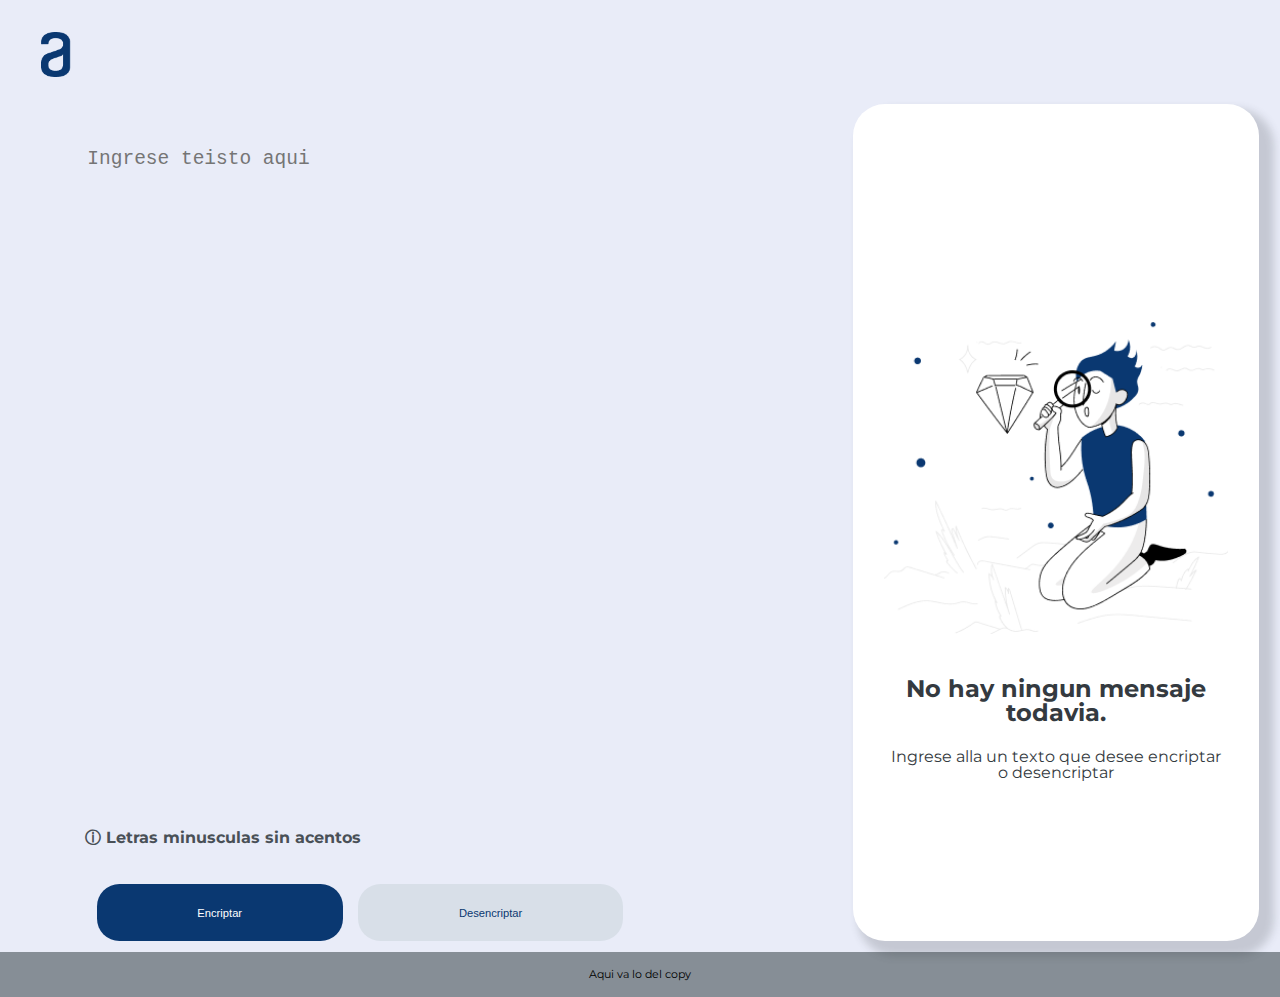
<file: index.html>
<!DOCTYPE html>
<html lang="es">
    <head>
        <meta charset="UTF-8">
        <meta name="viewport" content="width=device-width">
        <title>Reto encriptador de Alura</title>
        <link rel="stylesheet" href="reset.css">
        <link rel="stylesheet" href="encriptadorestilos.css">

        <link rel="preconnect" href="https://fonts.googleapis.com">
        <link rel="preconnect" href="https://fonts.gstatic.com" crossorigin>
        <link href="https://fonts.googleapis.com/css2?family=Inter&family=Montserrat:wght@300&display=swap" rel="stylesheet">

        <script src="logicacodigo.js"></script>
    </head>

    <body class="cajaprincipal">

        <header>
            <div class="encabezado">
                <!--<h1>Titulo de la pagina</h1>-->
                <a href="Encriptador.html"><img src="Logo.png" alt="Logo de ALura"></a>
            </div>

        </header>

        <main >

            <div class="cajacontenido">

           
                <section class="parte1">

                    <textarea placeholder="Ingrese teisto aqui" class="entrada1" id="textoentrada"></textarea>

                    
                    <div class="botonesytexto">
                        <p class="textoespecialintro">&#9432; Letras minusculas sin acentos</p>

                        <button class="boton botonencriptar" onclick="encriptador()">Encriptar</button>

                        <button class="boton" onclick="desencriptar()">Desencriptar</button>
                    </div>    

                </section>
                    
                <section class="parte2">

                    <div class="elementoscolumnader">
                    
                        <img src="Muñeco.png" alt="Figura del men con la lupa" class="imagenmuneco" id="figuramuneco">

                        <p class="textoespecial" id="texto1">No hay ningun mensaje todavia.</p>

                        <p id="texto2">Ingrese alla un texto que desee encriptar o desencriptar</p>

                    </div>    

                    <textarea id="textosalida"></textarea>

                    <button id="botoncopiar" onclick="copiar()" class="boton">Copiamee!</button>

                </section>    


                    
                 


            </div>

            

        </main>


        <footer class="piedepagina">

            <p>Aqui va lo del copy</p>


            
        </footer>





    </body>

</html>
</file>
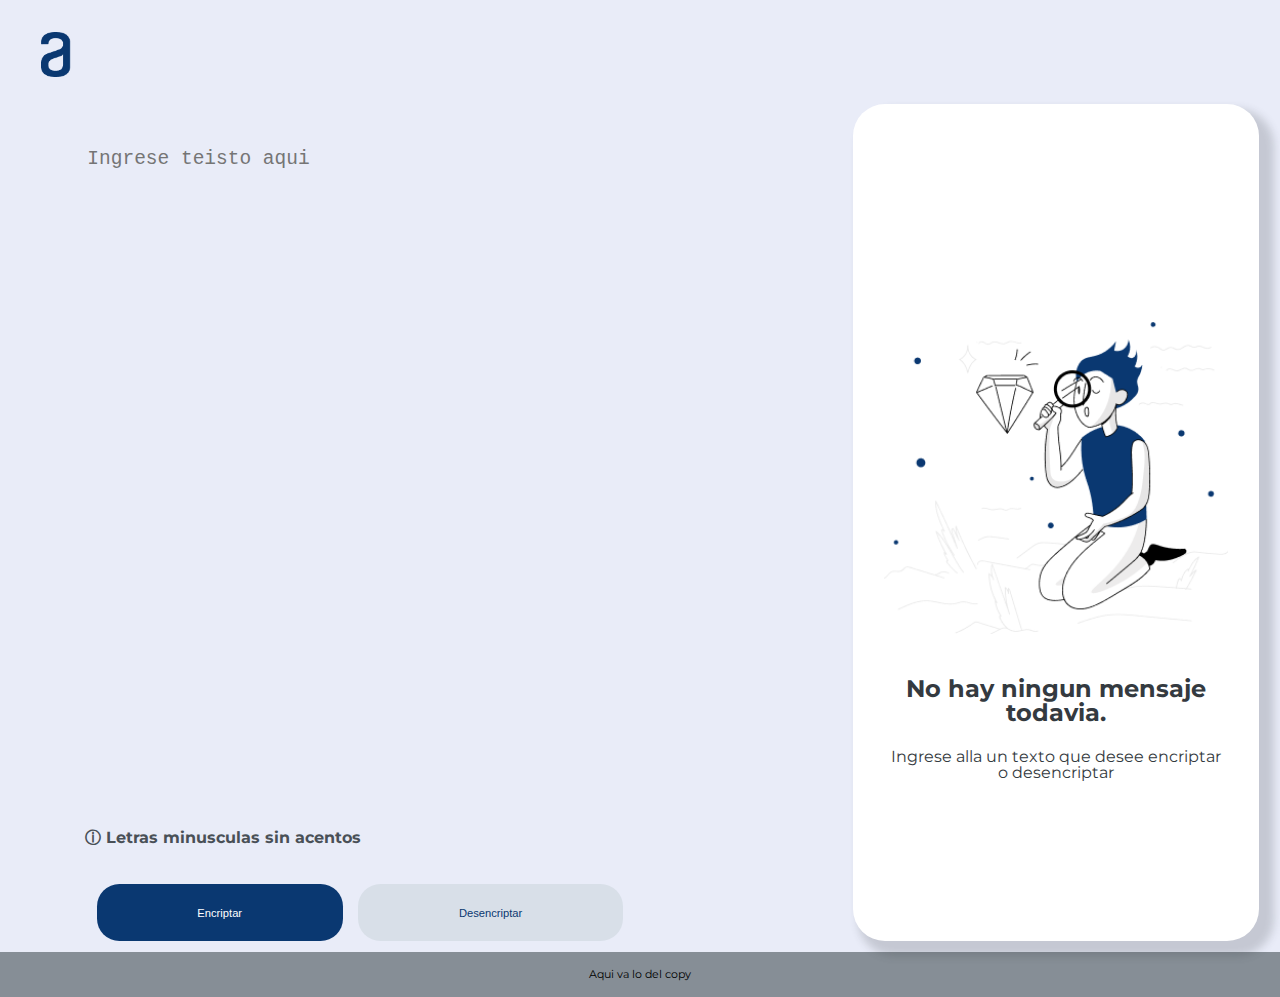
<file: Encriptador.html>
<!DOCTYPE html>
<html lang="es">
    <head>
        <meta charset="UTF-8">
        <meta name="viewport" content="width=device-width">
        <title>Reto encriptador de Alura</title>
        <link rel="stylesheet" href="reset.css">
        <link rel="stylesheet" href="encriptadorestilos.css">

        <link rel="preconnect" href="https://fonts.googleapis.com">
        <link rel="preconnect" href="https://fonts.gstatic.com" crossorigin>
        <link href="https://fonts.googleapis.com/css2?family=Inter&family=Montserrat:wght@300&display=swap" rel="stylesheet">

        <script src="logicacodigo.js"></script>
    </head>

    <body class="cajaprincipal">

        <header>
            <div class="encabezado">
                <!--<h1>Titulo de la pagina</h1>-->
                <a href="Encriptador.html"><img src="Logo.png" alt="Logo de ALura"></a>
            </div>

        </header>

        <main >

            <div class="cajacontenido">

           
                <section class="parte1">

                    <textarea placeholder="Ingrese teisto aqui" class="entrada1" id="textoentrada"></textarea>

                    
                    <div class="botonesytexto">
                        <p class="textoespecialintro">&#9432; Letras minusculas sin acentos</p>

                        <button class="boton botonencriptar" onclick="encriptador()">Encriptar</button>

                        <button class="boton" onclick="desencriptar()">Desencriptar</button>
                    </div>    

                </section>
                    
                <section class="parte2">

                    <div class="elementoscolumnader">
                    
                        <img src="Muñeco.png" alt="Figura del men con la lupa" class="imagenmuneco" id="figuramuneco">

                        <p class="textoespecial" id="texto1">No hay ningun mensaje todavia.</p>

                        <p id="texto2">Ingrese alla un texto que desee encriptar o desencriptar</p>

                    </div>    

                    <textarea id="textosalida"></textarea>

                    <button id="botoncopiar" onclick="copiar()" class="boton">Copiamee!</button>

                </section>    


                    
                 


            </div>

            

        </main>


        <footer class="piedepagina">

            <p>Aqui va lo del copy</p>


            
        </footer>





    </body>

</html>
</file>
<file: encriptadorestilos.css>
.cajaprincipal{
    background: #E9ECF8;
    width: 100%;
    font-family: 'Inter', sans-serif;
    font-family: 'Montserrat', sans-serif;
}

.encabezado{
    padding: 2em 0 1.5em 0;
}

.encabezado img{
    width: 7em;
}

.cajacontenido{
    display: grid;
    grid-template-columns: 2fr 1fr;
    
}

.parte1{
    padding-top: 5%;
    margin-left: 10%;
    display: inline-flex;
    justify-content: space-between;
    flex-direction: column;
}

.entrada1{
    border: none;
    background-color: #E9ECF8;
    color: #0A3871;
    display: inline;
    width: 80%;
    height: 300px;
    font-size: 1.5em;
    resize: none;
}

.textoespecialintro{

    font-size: 1em;
    color: #495057;
    padding: 5% 0 3% 0;
    font-weight: bold;
    
}

.parte1 p{
    padding: 5% 0;
}






/*Parte derecha de la pagina*/

.parte2{
    align-items: center;
    text-align: center;
    color: #343A40;
    margin-right: 5%;
    background-color: white;
    border-radius: 2em;
    box-shadow: 10px 10px 8px 5px hsl(210, 10%, 23%, 0.2);
}

.elementoscolumnader{
    margin: 50% 0 0
}

.imagenmuneco{
    width: 85%;
    margin: 1em;
}

.textoespecial{
    font-size: 1.5em;
    font-weight: bold;
    margin: 1em 0.5em;
}

#texto2{
    padding: 0 2em;
}

.parte2 textarea{
    width: 90%;
    height: 8em;
    display: block;
    margin: 2em 0 2em 1em;
    font-size: 1em;
}

.boton{
    font-size: 0.7em;
    padding: 2em 9em;
    margin-left: 1em;
    border-radius: 2em;
    border: none;
    background-color: #D8DFE8;
    color: #0A3871;
    
}

.botonencriptar{
    background-color: #0A3871;
    color: white;
}


#botoncopiar{
    display: none;
}

#textosalida{
    border: none;
    resize: none;
}


/*Pie de pagina */

.piedepagina{
    margin-top: 1em;
    font-size: 0.7em;
    background: #868E96;
    padding: 1.5em;
    text-align: center;
    
}

@media screen and (max-width: 850px) {

    .cajacontenido{
        display: inline-flex;
        flex-direction: column;
        width: 100%;
        align-items: center;
    }

    .parte1{
        width: 90%;
        margin-left: 0;
    }

    .entrada1{
        font-size: 2em;
        
    }

  
    .parte2{
        width: 90%;
        margin: 10% 0 5% 0;
        
    }

    .imagenmuneco{
        display: none;
    }

    .elementoscolumnader{
        margin: 0;
        
    }

    .parte2 textarea {
       /* height: auto;
        margin: 5% 0 0 0;*/
        font-size: 2em;
    }

}

@media screen and (max-width: 580px){
    .boton {
        margin: 0;
        width: 100%;
    }

    .parte2 textarea {
        height: auto;
      /*  margin: 0 0 10% 0; */
    }

}
</file>
